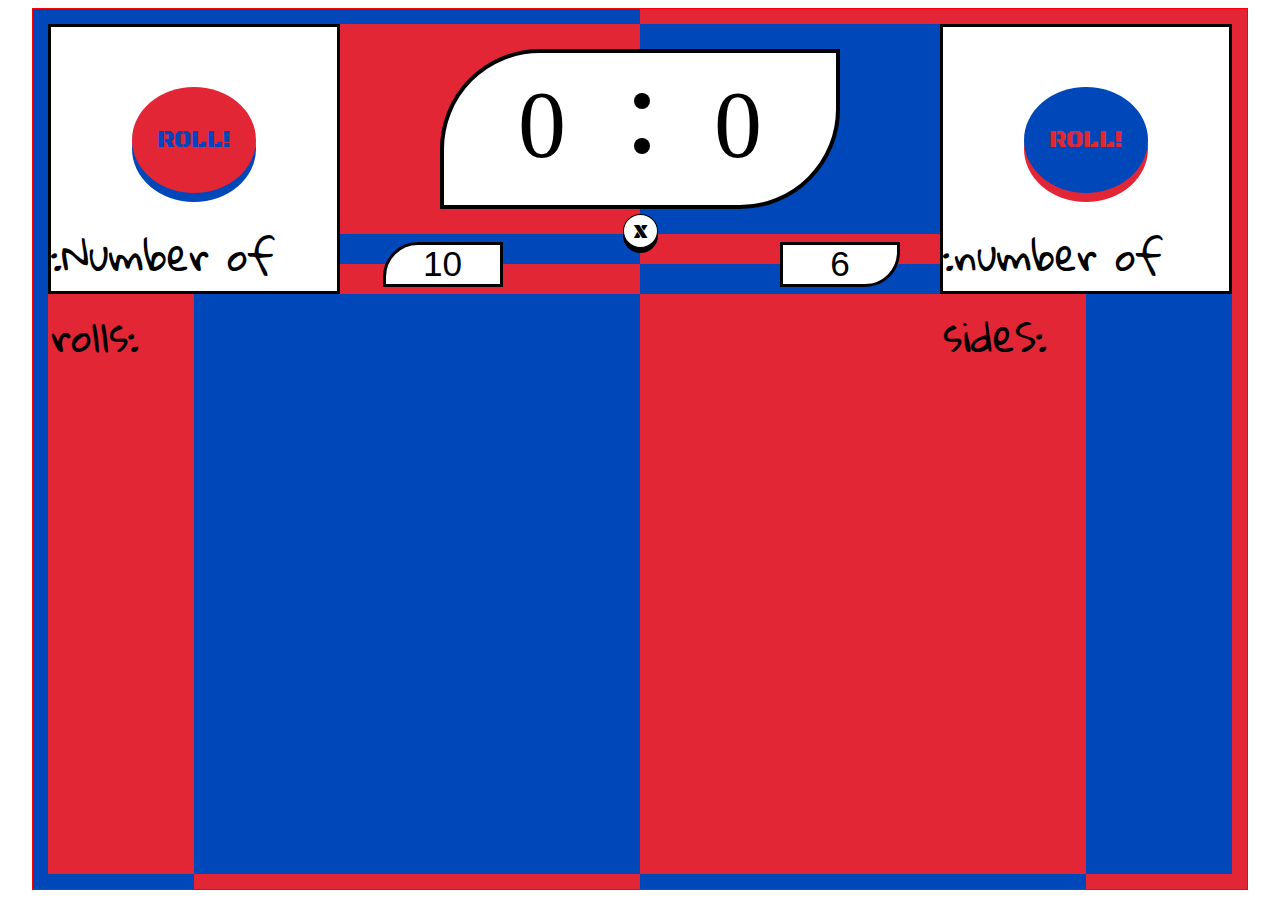
<file: index.html>
<!DOCTYPE html>
<html lang="en">

<head>
    <meta charset="UTF-8">
    <meta name="viewport" content="width=device-width, initial-scale=1.0">
    <link rel="stylesheet" href="style.css">
    <title>Dice_Game</title>
    <link href="https://fonts.googleapis.com/css2?family=Black+Ops+One&display=swap" rel="stylesheet">
    <link href="https://fonts.googleapis.com/css2?family=Gloria+Hallelujah&display=swap" rel="stylesheet">
</head>


<body>

    <div id='main_container'>

        <div id='fon_1'></div>
        <div id='fon_2'></div>
        <div id='fon_3'></div>
        <div id='fon_4'></div>
        <div id='fon_5'></div>
        <div id='fon_6'></div>
        <div id='fon_7'></div>
        <div id='fon_8'></div>


        <div id='header_1_1'>

            <button id='dream_button_1' class="button_1">ROLL!</button>
            <p class='roll_text'>:Number of rolls: </p>

        </div>

        <div id='header_1_2'>

            <button id='dream_button_2' class="button_2">ROLL!</button>
            <p class='roll_text'>:number of sideS: </p>

        </div>

        <div id='center_1_1'> </div>

        <div id='center_1_2'> </div>

        <div id='tablo_up'>

            <div id='tablo_total'>

                <div id='total_number_1'>0</div>
                <div id='total_number_2'>0</div>
            </div>

            <button id='reset_button'>x</button>

        </div>



        <div id='tablo_down_1'>

            <input type="text" id="number_of_rolls" value='10' maxlength="3">

            <!-- <button id='reset_button' >x</button>  -->

        </div>

        <div id='tablo_down_2'>

            <input type="text" id="number_of_sides" value='6' maxlength="3">
        </div>

        <div id='center_2_1'> </div>

        <div id='center_2_2'> </div>

        <div id='center_3_1'> </div>

        <div id='center_3_2'> </div>

        <div id='section_1'>

            <!-- -------------------------------------- -->
            <!-- here would be the generated OrderedList with information about dice rolls -->
            <!-- <div id="orderedListOfDiceRolls_1"></div> -->
        </div>

        <div id='masonry_1'>

            <!-- <!*******------------------------------- -->
            <!-- here would be the generater dices [square - if number of size === 6, round - if number of size !=== 6] -->


            <!-- <!*******------------------------------- -->
            <!-- examples of generated dices, used for tuning and testing how it's display -->

            <!-- <div class='box'>
    <div class="box_inner_01"></div>
    <div class="box_inner_02"></div>

</div>

<div class='box_2'>
    <div class="inner_01_3"></div>
    <div class="inner_02_3"></div>

</div>

<div class='box_3'>
    <div class="inner_01_5"></div>
    <div class="inner_02_6"></div>

</div>

<div class='box_4'>
    <div class="inner_01_7"></div>
    <div class="inner_02_8"></div>

</div>

<div class='box_5'>
    <div class="inner_01_9"></div>
    <div class="inner_02_10"></div>

</div>

<div class='box_6'>
    <div class="inner_01_11"></div>
    <div class="inner_02_12"></div>

</div> -->

            <!-- <!*******------------------------------- -->

        </div>

        <div id='masonry_2'></div>

        <div id='section_2'>

            <!-- <div id="orderedListOfDiceRolls_2"></div> -->
        </div>

    </div>

    <script src="./main.js"></script>

</body>

</html>
</file>
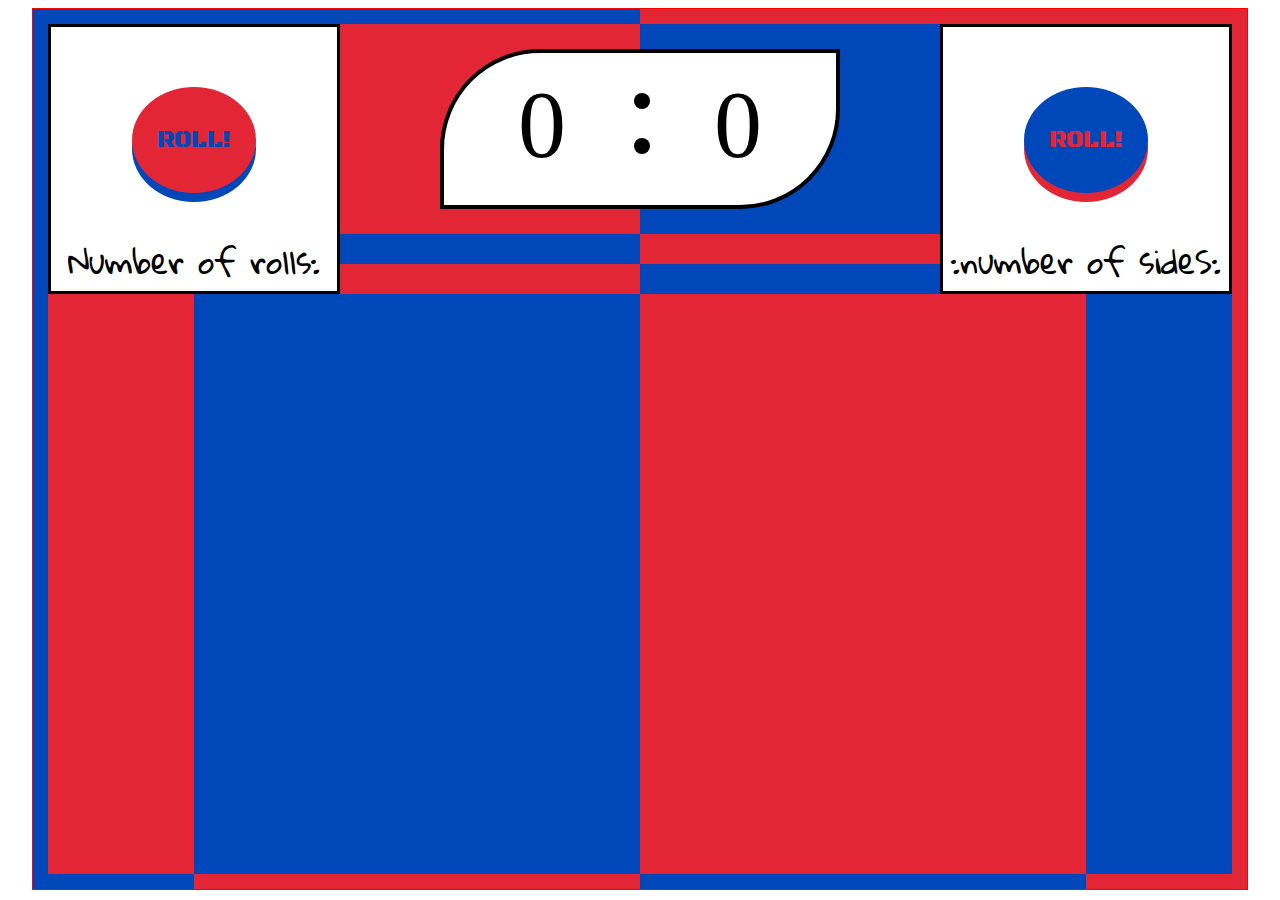
<file: project/index_p.html>
<!DOCTYPE html>
<html lang="en">

<head>
    <meta charset="UTF-8">
    <meta name="viewport" content="width=device-width, initial-scale=1.0">
    <title>D_Project</title>
    <link rel="stylesheet" href="style_p.css">
    <link href="https://fonts.googleapis.com/css2?family=Black+Ops+One&display=swap" rel="stylesheet">
    <link href="https://fonts.googleapis.com/css2?family=Gloria+Hallelujah&display=swap" rel="stylesheet">
</head>

<body>

    <div id='main_container'>

        <div id='fon_1'></div>
        <div id='fon_2'></div>
        <div id='fon_3'></div>
        <div id='fon_4'></div>
        <div id='fon_5'></div>
        <div id='fon_6'></div>
        <div id='fon_7'></div>
        <div id='fon_8'></div>


        <div id='header_1_1'>

            <button class="button_1">ROLL!</button>
            <p class='roll_text'>Number of rolls: </p>

        </div>

        <div id='header_1_2'>

            <button class="button_2">ROLL!</button>
            <p class='roll_text'>:number of sideS: </p>

        </div>

        <div id='center_1_1'> </div>

        <div id='center_1_2'> </div>

        <div id='tablo_up'>

            <div id='tablo_total'>

                <div id='total_number_1'>0</div>
                <div id='total_number_2'>0</div>
            </div>

        </div>

        <div id='tablo_down_1'>

            <input type="text" id="number_of_rolls" value='0' maxlength="3">

        </div>

        <div id='tablo_down_2'>

            <input type="text" id="number_of_sides" value='6' maxlength="3">
        </div>

        <div id='center_2_1'> </div>

        <div id='center_2_2'> </div>

        <div id='center_3_1'> </div>

        <div id='center_3_2'> </div>

        <div id='section_1'></div>

        <div id='masonry_1'></div>

        <div id='masonry_2'></div>

        <div id='section_1'></div>

        <div id='section_2'></div>




    </div>

</body>

</html>
</file>
<file: style.css>
:root {
    --blue-color: #0048BA;
    --red-color: #E32636;
    --white-color: white;
    --black-color: black;
    --bright-red-color: #FF2B3C;
    --bright-blue-color: #0063FF;
}

* {
    box-sizing: border-box;
}

#main_container {
    /* /=== it's incredible - set all grid structure - just in three lines */
    /* //--start of seting the GRID-------------- */
    display: grid;
    grid-template-columns: 15px 1fr 1fr 300px 300px 1fr 1fr 15px;
    grid-template-rows: 15px 210px 30px 30px auto 15px;
    /* //--end of seting the GRID-------------- */
    width: 95vw;
    height: 98vh;
    margin: auto;
    border: 1px solid red;
}

#fon_1 {
    grid-area: 1/1/2/5;
    background-color: var(--blue-color);
}

#fon_2 {
    grid-area: 1/5/2/9;
    background-color: var(--red-color);
    z-index: 3;
}

#fon_3 {
    grid-area: 2/8/6/9;
    background-color: var(--red-color);
}

#fon_4 {
    grid-area: 6/7/7/9;
    background-color: var(--red-color);
}

#fon_5 {
    grid-area: 6/1/7/3;
    background-color: var(--blue-color);
}

#fon_7 {
    grid-area: 6/3/7/5;
    background-color: var(--red-color);
}

#fon_8 {
    grid-area: 6/5/7/7;
    background-color: var(--blue-color);
}

#fon_6 {
    grid-area: 2/1/6/2;
    background-color: var(--blue-color);
}

#header_1_1 {
    grid-area: 2/2/5/4;
    display: flex;
    align-items: center;
    justify-content: center;
    background-color: var(--white-color);
    border: 3px solid var(--black-color);
    color: var(--black-color);
    position: relative;
}

/* //===style our first BIG RED (or BLUE) BUTTON ======== */

.button_1 {
    position: absolute;
    top: 60px;
    /* right: 100px; */
    display: inline-block;
    padding: 38px 25px;
    font-size: 1.5em;
    cursor: pointer;
    font-family: 'Black Ops One', cursive;
    text-align: center;
    text-decoration: none;
    outline: none;
    color: var(--blue-color);
    background-color: var(--red-color);
    border: none;
    border-radius: 50%;
    box-shadow: 0 9px var(--blue-color);
}

.button_1:hover {
    background-color: var(--bright-red-color);
    color: var(--bright-blue-color);
}

.button_1:active {
    background-color: var(--blue-color);
    color: var(--red-color);
    box-shadow: 0 5px var(--red-color);
    transform: translateY(4px);
}

.roll_text {
    font-family: 'Gloria Hallelujah', cursive;
    font-size: 2.5em;
    position: absolute;
    top: 147px;
}

/* //=========================== */

#header_1_2 {
    Grid-area: 2/6/5/8;
    display: flex;
    align-items: center;
    justify-content: center;
    background-color: var(--white-color);
    border: 3px solid var(--black-color);
    color: var(--black-color);
    position: relative;
}

/* //===style our second BIG RED (or BLUE) BUTTON ======== */

.button_2 {
    position: absolute;
    top: 60px;
    /* right: 100px; */
    display: inline-block;
    padding: 38px 25px;
    font-size: 1.5em;
    cursor: pointer;
    font-family: 'Black Ops One', cursive;
    text-align: center;
    text-decoration: none;
    outline: none;
    color: var(--red-color);
    background-color: var(--blue-color);
    border: none;
    border-radius: 50%;
    box-shadow: 0 9px var(--red-color);
}

.button_2:hover {
    background-color: var(--bright-blue-color);
    color: var(--bright-red-color) ;
}

.button_2:active {
    background-color: var(--red-color);
    color: var(--blue-color);
    box-shadow: 0 5px var(--blue-color);
    transform: translateY(4px);
}

/* //=========================== */

#center_1_1 {
    Grid-area: 2/4/3/5;
    background-color: var(--red-color);
}

#center_1_2 {
    Grid-area: 2/5/3/6;
    background-color: var(--blue-color);
}

#center_2_1 {
    Grid-area: 3/4/4/5;
    background-color: var(--blue-color);
}

#center_2_2 {
    Grid-area: 3/5/4/6;
    background-color: var(--red-color);
}

#center_3_1 {
    Grid-area: 4/4/5/5;
    background-color: var(--red-color);
}

#center_3_2 {
    Grid-area: 4/5/5/6;
    background-color: var(--blue-color);
}

/* //===it's time to style RESET BUTTON */

#reset_button {
    position: absolute;
    top: 190px;
    display: inline-block;
    padding: 1px 10px;
    font-size: 1.5em;
    cursor: pointer;
    font-family: 'Black Ops One', cursive;
    text-align: center;
    text-decoration: none;
    outline: var(--black-color);
    color: var(--black-color);
    background-color: var(--white-color);
    border: 1px solid var(--black-color);
    border-radius: 50%;
    box-shadow: 0 5px var(--black-color);
    z-index: 5;
}

#reset_button:hover {
    background-color: var(--bright-red-color);
    color: var(--bright-blue-color);
    z-index: 5;
}

#reset_button:active {
    background-color: var(--blue-color);
    color: var(--red-color);
    box-shadow: 0 5px var(--red-color);
    transform: translateY(4px);
    z-index: 5;
}

#reset_button.roll_text {
    font-family: 'Gloria Hallelujah', cursive;
    font-size: 2.5em;
    position: absolute;
    top: 147px;
    z-index: 5;
}

/* //===================================== */

#tablo_down_1 {
    Grid-area: 3/4/5/5;
    z-index: 4;
    display: flex;
    align-items: center;
    justify-content: center;
    position: relative;
}

#number_of_rolls {
    background-color: var(--white-color);
    border: 3px solid var(--black-color);
    border-radius: 35px 0 0 0;
    margin: 0 95px 0 0;
    height: 45px;
    width: 120px;
    font-size: 2.2em;
    text-align: center;
}

#tablo_down_2 {
    Grid-area: 3/5/5/6;
    z-index: 4;
    display: flex;
    align-items: center;
    justify-content: center;
}

#number_of_sides {
    background-color: var(--white-color);
    border: 3px solid var(--black-color);
    border-radius: 0 0 35px 0;
    margin: 0 0 0 100px;
    height: 45px;
    width: 120px;
    font-size: 2.2em;
    text-align: center;
}

#tablo_up {
    Grid-area: 2/4/3/6;
    z-index: 2;
    display: flex;
    flex-direction: column;
    align-items: center;
    justify-content: center;
    position: relative;
}

#tablo_total {
    position: relative;
    display: flex;
    align-items: center;
    justify-content: space-around;
    width: 400px;
    height: 160px;
    background-color: var(--white-color);
    border: 4px solid var(--black-color);
    border-radius: 100px 0 100px 0;
    z-index: 3;
}

#tablo_total:before {
    position: absolute;
    content: "";
    background-color: var(--black-color);
    height: 16px;
    width: 16px;
    border-radius: 50%;
    top: 40px;
    left: 190px;
    z-index: 3;
}

#tablo_total:after {
    position: absolute;
    content: "";
    background-color: var(--black-color);
    height: 16px;
    width: 16px;
    border-radius: 50%;
    top: 85px;
    left: 190px;
    z-index: 3;
}

#total_number_1 {
    width: 120px;
    height: 120px;
    /* border: 1px solid black; */
    font-size: 6em;
    text-align: center;
    z-index: 4;
}

#total_number_2 {
    width: 120px;
    height: 120px;
    /* border: 1px solid black; */
    font-size: 6em;
    text-align: center;
    z-index: 4;
}

#section_1 {
    Grid-area: 5/2/6/3;
    background-color: var(--red-color);
    color: var(--blue-color);
    font-family: 'Gloria Hallelujah', cursive;
    font-size: 1.5em;
    font-weight: 700;
    text-align: center;
    display: flex;
    align-items: center;
    justify-content: center;
}

#orderedListOfDiceRolls_1 {
    font-family: 'Gloria Hallelujah', cursive;
    font-size: 1.5em;
    text-align: center;
    color: var(--blue-color);
}

#section_2 {
    Grid-area: 5/7/6/8;
    background-color: var(--blue-color);
    color: var(--red-color);
    font-family: 'Gloria Hallelujah', cursive;
    font-size: 1.5em;
    font-weight: 700;
    text-align: center;
    display: flex;
    align-items: center;
    justify-content: center;
}

#masonry_1 {
    Grid-area: 5/3/6/5;
    background-color: var(--blue-color);
    display: flex;
    flex-wrap: wrap;
    align-items: flex-start;
    justify-content: space-evenly;
}

#masonry_2 {
    Grid-area: 5/5/6/7;
    background-color: var(--red-color);
    display: flex;
    flex-wrap: wrap;
    align-items: flex-start;
    justify-content: space-evenly;
}

/* //====DRAW a little bit the DICES ========  */

*/ .grid {
    display: flex;
    flex-direction: row;
    flex-wrap: wrap;
}

.grid-item {
    width: 100px;
    height: 100px;
    float: left;
    margin-bottom: 15px;
    padding: 1px;

}

.boxNot6 {
    display: flex;
    width: 100px;
    height: 100px;
    margin: 10px;
    background: var(--white-color);
    border: 5px solid var(--black-color);
    border-radius: 50%;
    color: var(--black-color);
    font-size: 3em;
    font-weight: 700;
    justify-content: center;
    align-items: center;
}

.box_0, .box_1, .box, .box_2, .box_3, .box_4, .box_5, .box_6 {
    position: relative;
    width: 100px;
    height: 100px;
    margin: 10px;
    background: var(--white-color);
    border: 5px solid var(--black-color);
    border-radius: 15px;
}

.box_inner_01, .inner_01_1 {
    position: relative;
    height: 16px;
    width: 16px;
    border-radius: 50%;
    top: 37px;
    left: 37px;
    background-color: var(--black-color);
}

.inner_01_3 {
    position: relative;
    height: 16px;
    width: 16px;
    border-radius: 50%;
    top: 13px;
    left: 37px;
    background-color: var(--black-color);
}

.inner_01_3:before {
    position: absolute;
    content: " ";
    height: 16px;
    width: 16px;
    border-radius: 50%;
    top: 48px;
    left: 0px;
    background-color: var(--black-color);
}

.inner_01_5 {
    position: relative;
    height: 16px;
    width: 16px;
    border-radius: 50%;
    top: 37px;
    left: 37px;
    background-color: var(--black-color);
}

.inner_01_5:before {
    position: absolute;
    content: " ";
    height: 16px;
    width: 16px;
    border-radius: 50%;
    top: -25px;
    left: -25px;
    background-color: var(--black-color);
}

.inner_01_5:after {
    position: absolute;
    content: " ";
    height: 16px;
    width: 16px;
    border-radius: 50%;
    top: 25px;
    left: 25px;
    background-color: var(--black-color);
}

.inner_01_7 {
    position: relative;
    height: 16px;
    width: 16px;
    border-radius: 50%;
    top: 13px;
    left: 13px;
    background-color: var(--black-color);
}

.inner_01_7:before {
    position: absolute;
    content: " ";
    height: 16px;
    width: 16px;
    border-radius: 50%;
    top: 47px;
    left: 0px;
    background-color: var(--black-color);
}

.inner_01_7:after {
    position: absolute;
    content: " ";
    height: 16px;
    width: 16px;
    border-radius: 50%;
    top: 0px;
    left: 50px;
    background-color: var(--black-color);
}

.inner_02_8 {
    position: absolute;
    height: 16px;
    width: 16px;
    border-radius: 50%;
    top: 60px;
    left: 62px;
    background-color: var(--black-color);
}

/* //==================== */

.inner_01_9 {
    position: relative;
    height: 16px;
    width: 16px;
    border-radius: 50%;
    top: 13px;
    left: 13px;
    background-color: var(--black-color);
}

.inner_01_9:before {
    position: absolute;
    content: " ";
    height: 16px;
    width: 16px;
    border-radius: 50%;
    top: 47px;
    left: 0px;
    background-color: var(--black-color);
}

.inner_01_9:after {
    position: absolute;
    content: " ";
    height: 16px;
    width: 16px;
    border-radius: 50%;
    top: 0px;
    left: 50px;
    background-color: var(--black-color);
}

.inner_02_10 {
    position: absolute;
    height: 16px;
    width: 16px;
    border-radius: 50%;
    top: 60px;
    left: 62px;
    background-color: var(--black-color);
}

.inner_02_10:before {
    position: absolute;
    content: " ";
    height: 16px;
    width: 16px;
    border-radius: 50%;
    top: -23px;
    left: -24px;
    background-color: var(--black-color);
}

/* //==================== */

.inner_01_11 {
    position: relative;
    height: 16px;
    width: 16px;
    border-radius: 50%;
    top: 10px;
    left: 13px;
    background-color: black;
}

.inner_01_11:before {
    position: absolute;
    content: " ";
    height: 16px;
    width: 16px;
    border-radius: 50%;
    top: 26px;
    left: 0px;
    background-color: black;
}

.inner_01_11:after {
    position: absolute;
    content: " ";
    height: 16px;
    width: 16px;
    border-radius: 50%;
    top: 52px;
    left: 0px;
    background-color: black;
}

.inner_02_12 {
    position: absolute;
    height: 16px;
    width: 16px;
    border-radius: 50%;
    top: 10px;
    left: 62px;
    background-color: black;
}

.inner_02_12:before {
    position: absolute;
    content: " ";
    height: 16px;
    width: 16px;
    border-radius: 50%;
    top: 26px;
    left: 0px;
    background-color: black;
}

.inner_02_12:after {
    position: absolute;
    content: " ";
    height: 16px;
    width: 16px;
    border-radius: 50%;
    top: 52px;
    left: 0px;
    background-color: black;
}
</file>
<file: project/style_p.css>
:root {
    --blue-color: #0048BA;
    --red-color: #E32636;
    --white-color: white;
    --black-color: black;
}

* {
    box-sizing: border-box;
}

#main_container {
    display: grid;
    grid-template-columns: 15px 1fr 1fr 300px 300px 1fr 1fr 15px;
    grid-template-rows: 15px 210px 30px 30px auto 15px;
    /* //------------------------ */
    width: 95vw;
    height: 98vh;
    margin: auto;
    border: 1px solid red;
}

#fon_1 {
    grid-area: 1/1/2/5;
    background-color: var(--blue-color);
}

#fon_2 {
    grid-area: 1/5/2/9;
    background-color: var(--red-color);
    z-index: 1;
}

#fon_3 {
    grid-area: 2/8/6/9;
    background-color: var(--red-color);
}

#fon_4 {
    grid-area: 6/7/7/9;
    background-color: var(--red-color);
}

#fon_5 {
    grid-area: 6/1/7/3;
    background-color: var(--blue-color);
}

#fon_7 {
    grid-area: 6/3/7/5;
    background-color: var(--red-color);
}

#fon_8 {
    grid-area: 6/5/7/7;
    background-color: var(--blue-color);
}

#fon_6 {
    grid-area: 2/1/6/2;
    background-color: var(--blue-color);
}

#header_1_1 {
    grid-area: 2/2/5/4;
    display: flex;
    align-items: center;
    justify-content: center;
    background-color: var(--white-color);
    border: 3px solid var(--black-color);
    color: var(--black-color);
    position: relative;
}

/* //========================== */

.button_1 {
    position: absolute;
    top: 60px;
    /* right: 100px; */
    display: inline-block;
    padding: 38px 25px;
    font-size: 1.5em;
    cursor: pointer;
    font-family: 'Black Ops One', cursive;
    text-align: center;
    text-decoration: none;
    outline: none;
    color: var(--blue-color);
    background-color: var(--red-color);
    border: none;
    border-radius: 50%;
    box-shadow: 0 9px var(--blue-color);
}

.button_1:hover {
    background-color: #FF2B3C;
    color: #0063FF;
}

.button_1:active {
    background-color: var(--blue-color);
    color: var(--red-color);
    box-shadow: 0 5px var(--red-color);
    transform: translateY(4px);
}

.roll_text {
    font-family: 'Gloria Hallelujah', cursive;
    font-size: 2em;
    position: absolute;
    top: 170px;
       
}

/* //=========================== */

#header_1_2 {
    Grid-area: 2/6/5/8;
    display: flex;
    align-items: center;
    justify-content: center;
    background-color: var(--white-color);
    border: 3px solid var(--black-color);
    color: var(--black-color);
    position: relative;
}

/* //========================== */

.button_2 {
    position: absolute;
    top: 60px;
    /* right: 100px; */
    display: inline-block;
    padding: 38px 25px;
    font-size: 1.5em;
    cursor: pointer;
    font-family: 'Black Ops One', cursive;
    text-align: center;
    text-decoration: none;
    outline: none;
    color: var(--red-color);
    background-color: var(--blue-color);
    border: none;
    border-radius: 50%;
    box-shadow: 0 9px var(--red-color);
}

.button_2:hover {
    background-color: #0063FF;
    color: #FF2B3C;
}

.button_2:active {
    background-color: var(--red-color);
    color: var(--blue-color);
    box-shadow: 0 5px var(--blue-color);
    transform: translateY(4px);
}

/* //=========================== */

#center_1_1 {
    Grid-area: 2/4/3/5;
    background-color: var(--red-color);
}

#center_1_2 {
    Grid-area: 2/5/3/6;
    background-color: var(--blue-color);
}

#center_2_1 {
    Grid-area: 3/4/4/5;
    /* background-color: var(--white-color); */
    background-color: var(--blue-color);
    z-index: 1;
}

#center_2_2 {
    Grid-area: 3/5/4/6;
    background-color: var(--red-color);
    z-index: 1;
}

#center_3_1 {
    Grid-area: 4/4/5/5;
    /* background-color: var(--white-color); */
    background-color: var(--red-color);
    z-index: 1;
}

#center_3_2 {
    Grid-area: 4/5/5/6;
    /* background-color: var(--white-color); */
    background-color: var(--blue-color);
    z-index: 1;
}

#tablo_down_1 {
    Grid-area: 3/4/5/5;
    /* z-index: 2; */
    display: flex;
    align-items: center;
    justify-content: center;
    /* border: 3px solid var(--black-color); */
    /* background-color: darkorchid; */
}

#number_of_rolls {
    background-color: var(--white-color);
    border: 3px solid var(--black-color);
    border-radius: 35px 0 0 0;
    margin: 0 95px 0 0;
    height: 45px;
    width: 120px;
    font-size: 2.2em;
    text-align: center;
}

#tablo_down_2 {
    Grid-area: 3/5/5/6;
    /* z-index: 2; */
    display: flex;
    align-items: center;
    justify-content: center;
    /* border: 3px solid var(--black-color); */
    /* background-color: green; */
}

#number_of_sides {
    background-color: var(--white-color);
    border: 3px solid var(--black-color);
    border-radius: 0 0 35px 0;
    margin: 0 0 0 100px;
    height: 45px;
    width: 120px;
    font-size: 2.2em;
    text-align: center;
}

#tablo_up {
    Grid-area: 2/4/3/6;
    /* background-color: darkorchid; */
    z-index: 2;
    display: flex;
    align-items: center;
    justify-content: center;
}

#tablo_total {
    position: relative;
    display: flex;
    align-items: center;
    justify-content: space-around;
    width: 400px;
    height: 160px;
    background-color: var(--white-color);
    border: 4px solid var(--black-color);
    border-radius: 100px 0 100px 0;
    z-index: 3;
}

#tablo_total:before {
    position: absolute;
    content: "";
    background-color: var(--black-color);
    height: 16px;
    width: 16px;
    border-radius: 50%;
    top: 40px;
    left: 190px;
    z-index: 3;
}

#tablo_total:after {
    position: absolute;
    content: "";
    background-color: var(--black-color);
    height: 16px;
    width: 16px;
    border-radius: 50%;
    top: 85px;
    left: 190px;
    z-index: 2;
}

#total_number_1 {
    width: 120px;
    height: 120px;
    /* border: 1px solid black; */
    
    font-size: 6em;
    text-align: center;
    z-index: 3;
}

#total_number_2 {
    width: 120px;
    height: 120px;
    /* border: 1px solid black; */
    font-size: 6em;
    text-align: center;
    z-index: 3;
}

#section_1 {
    Grid-area: 5/2/6/3;
    background-color: var(--red-color);
}

#section_2 {
    Grid-area: 5/7/6/8;
    background-color: var(--blue-color);
}

#masonry_1 {
    Grid-area: 5/3/6/5;
    background-color: var(--blue-color);
}

#masonry_2 {
    Grid-area: 5/5/6/7;
    background-color: var(--red-color);
}

/* //======================= */
</file>
